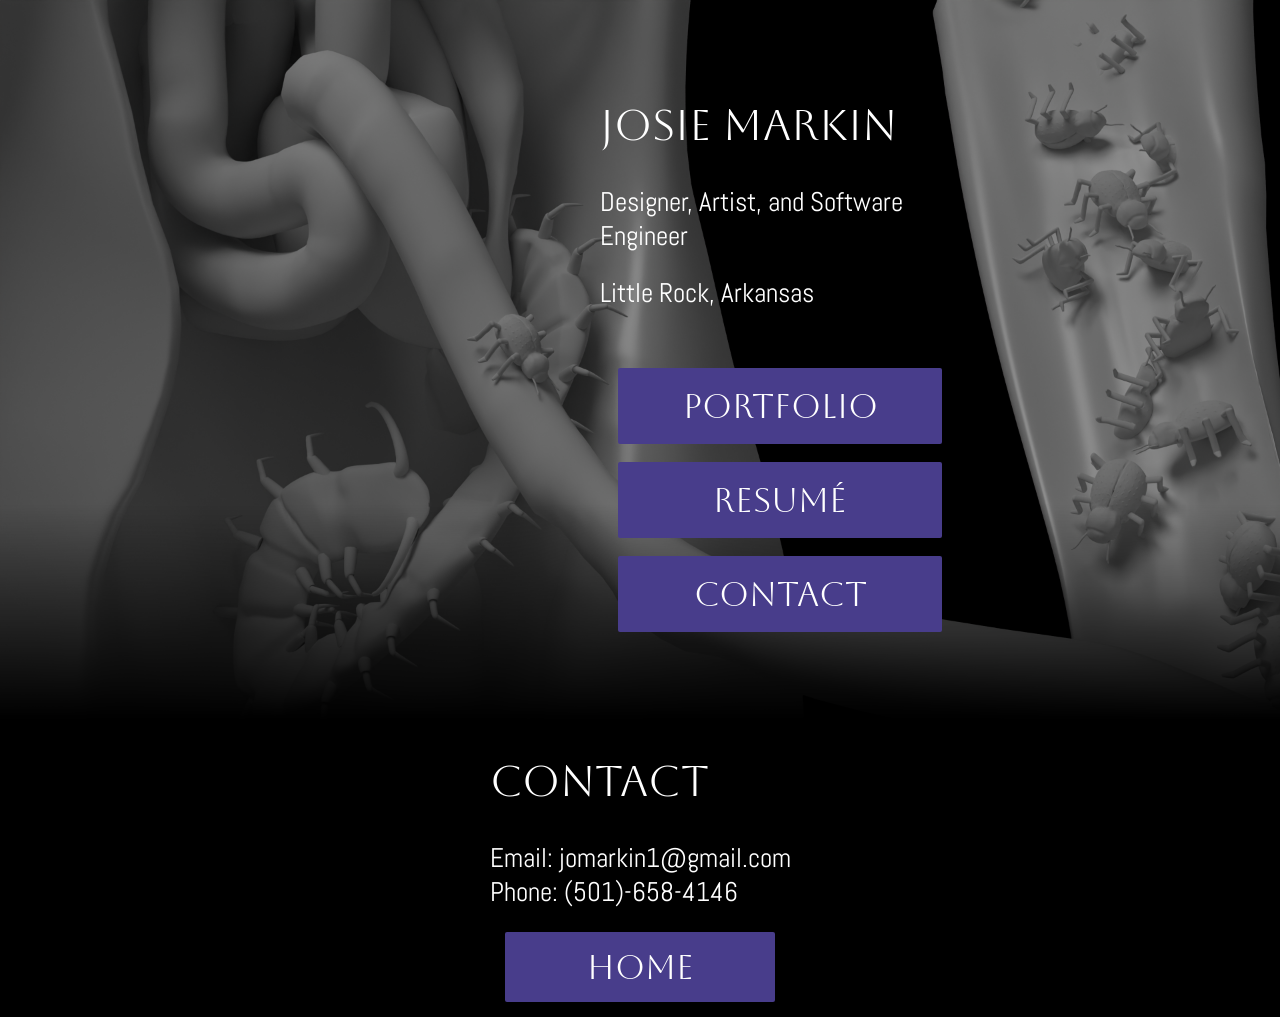
<file: index.html>
﻿<!DOCTYPE html>

<html lang="en" xmlns="http://www.w3.org/1999/xhtml">
<head>
    <meta charset="utf-8" />
    <link rel="stylesheet" type="text/css" href="style2.css">
    <link href='https://fonts.googleapis.com/css?family=Abel' rel='stylesheet'>
    <link href='https://fonts.googleapis.com/css?family=Aboreto' rel='stylesheet'>
    <script src="script.js" defer></script>
    <title>Mouseworks</title>
</head>
<body id="body">
    <!--Container for first "page" of screen-->
    <section class="overlap-grid" id="start">
        <!--Background image, styled to be overlapped by other page content-->
        <img src="Dissection Close Render.png" alt="Dissection Close Render" id="background-image-1"/>
        <!--Wrapper centered in transparent segment of background image-->
        <div id="text-wrapper-1">
            <h1>JOSIE MARKIN</h1>
            <h2>Designer, Artist, and Software Engineer</h2>
            <h2>Little Rock, Arkansas</h2>
            <br />
            <!--Links to other pages-->
            <a href="games.html" class="page-link" aria-label="Portfolio">
                <span class="visible-page-link">PORTFOLIO</span>
            </a>
            <a href="resume.html" class="page-link" aria-label="Resume">
                <span class="visible-page-link">RESUM&Eacute;</span>
            </a>
            <a href="#contact" class="other-link" aria-label="Contact">
                <span class="visible-page-link">CONTACT</span>
            </a>
        </div>
    </section>

    <!--Container for contacts "page" of screen-->
    <section class="contact-grid">
        <div id="contact">
            <h1>CONTACT</h1>
            <h2>
                Email: jomarkin1@gmail.com<br />
                Phone: (501)-658-4146
            </h2>
            <a href="#start" class="other-link" aria-label="Home">
                <span class="visible-page-link">HOME</span>
            </a>
        </div>
    </section>
</body>
</html>
</file>
<file: style2.css>
﻿body 
{
    box-sizing: border-box;
    margin: 0;
    padding: 0;
    background-color: black;
    color: white;
}

.overlap-grid
{
    display: grid;
    grid-template-columns: 1fr;
    grid-template-rows: 1fr;
    width: 100%;
    height: 100%;
}

.contact-grid
{
    display: grid;
    place-items: center;
    width: 100%;
    height: 100%;
}

#background-image-1
{
    grid-column: 1;
    grid-row: 1;
    width: 100%;
    height: 100%;
    object-fit: cover;
    object-position: 75% 50%;
    mask-image: linear-gradient(to bottom, black 70%, transparent 100%);
    z-index: -1;
}

#text-wrapper-1 {
    grid-column: 1;
    grid-row: 1;
    margin-top: 5%;
    margin-bottom: 5%;
    margin-right: clamp(5%, calc(95vw - min(40vh, 90vw)), 25%);
    width: min(40vh, 90vw);
    height: auto;
    justify-self: end;
}

h1
{
    font-family: "Aboreto", Tahoma, sans-serif;
    font-weight: 50;
    font-size: calc(1rem + (0.075 * min(40vh, 90vw)));
}

h2 
{
    font-family: "Abel", Garamond, serif;
    font-weight: 200;
    font-size: calc(1rem + (0.03 * min(40vh, 90vw)));
}

.page-link
{
    text-decoration: none;
}

.other-link
{
    text-decoration: none;
}

.other-link:hover .visible-page-link
{
    background-color: #3F3473;
    font-size: calc(1rem + (0.06 * min(40vh, 90vw)));
    border-radius: 4px;
}

.other-link:active .visible-page-link {
    opacity: 0;
    transform: scale(0.5);
}

.visible-page-link
{
    display: block;
    margin: 5%;
    padding: 5%;
    border-radius: 2px;
    background-color: darkslateblue;
    color: white;
    text-decoration: none;
    text-align: center;
    font-family: "Aboreto", Tahoma, sans-serif;
    font-weight: 100;
    font-size: calc(1rem + (0.05 * min(40vh, 90vw)));
    transition: 0.3s;
}

.page-link:hover .visible-page-link
{
    background-color: #3F3473;
    font-size: calc(1rem + (0.06 * min(40vh, 90vw)));
    border-radius: 4px;
}

.page-link:active .visible-page-link
{
    opacity: 0;
    transform: scale(0.5);
}

@keyframes screenTransition
{
    from{ transform: translate(0%, 0%); opacity: 100%; }
    to{ transform: translate(50%, 0%); opacity: 0%; }
}

.screen-transition-animator
{
    animation: screenTransition 0.5s ease-in 1;
    animation-fill-mode: forwards;
}

html{
    scroll-behavior: smooth;
}
</file>
